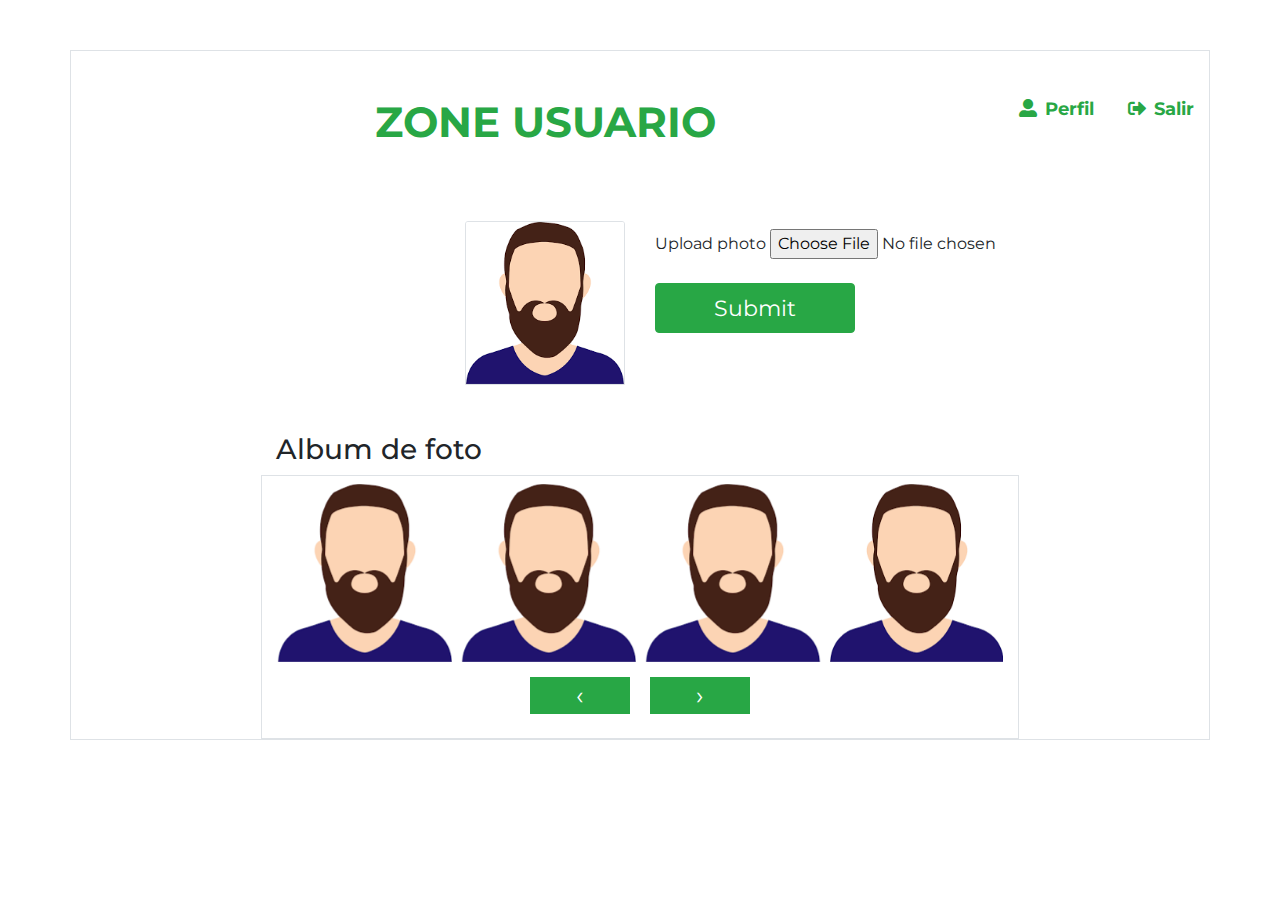
<file: Zoneusuario-3.html>
<!DOCTYPE html>
<html>
    <head>
        <title>Zone Usuario 3</title>
        <meta charset="utf-8"/>
        <meta name="viewport" content="width=device-width, initial-scale=1"/>
        <link rel="stylesheet" type="text/css" href="assets/css/bootstrap.min.css"/>
        <link rel="stylesheet" type="text/css" href="assets/Libs/owl.carousel.min.css"/>
        <link rel="stylesheet" type="text/css" href="assets/css/style.css"/>
        <link rel="stylesheet" href="https://use.fontawesome.com/releases/v5.3.1/css/all.css">
        <link href="https://fonts.googleapis.com/css?family=Montserrat:300,300i,400,500,700,700i" rel="stylesheet">
        <link rel="stylesheet" href="https://use.fontawesome.com/releases/v5.5.0/css/all.css">
        
    </head>
    <body>
        <main class="zoneUsuario-3">
            <div class="border container">
                <div class="row title">
                    <div class="col-lg-6 col-md-4 col-sm-6 offset-lg-2 offset-md-2">
                        <h1 class="mt-sm-3">Zone Usuario</h1>
                    </div>
                    <div class="col-lg-4 col-md-4 col-sm-6 text-right">
                        <a class="" href="##"><i class="fas fa-user-alt mr-2"></i>Perfil</a>
                        <a class="" href="##"><i class="fas fa-sign-out-alt mr-2"></i>Salir</a>
                    </div>
                </div>
                <div class="row pb-5">
                    <div class="col-lg-2 col-md-4 offset-lg-4 ml-auto addFriend">
                        <div class="mt-md-3 ml-sm-4" style="width: 10rem;">
                          <img class="border card-img-top" src="assets/img/avatar-3.png" alt="Avatar image">
                        </div>
                    </div>
                    <div class="col-lg-6 col-md-6 mb-5 ml-4 pt-4">
                        <form method="post" enctype="multipart/form-data">
                          <div>
                            <label class="mb-2" for="profile_pic">Upload photo</label>
                            <input class="mb-2" type="file" id="profile_pic" name="profile_pic"
                                  accept=".jpg, .jpeg, .png">
                          </div>
                          <div class="">
                            <button class="btn btn-success mt-3">Submit</button>
                          </div>
                        </form>
                    </div>
                </div>
                <div class="row">
                    <h3 class="h3 col-8 offset-md-2 text-left">Album de foto</h3>
                    <div class="border col-lg-8 offset-lg-2 pt-2">
                        <div class="owl-carousel owl-theme">
                            <div class="item"><img class="img-fluid" src="assets/img/avatar-3.png"/></div>
                            <div class="item"><img class="img-fluid" src="assets/img/avatar-3.png"/></div>
                            <div class="item"><img class="img-fluid" src="assets/img/avatar-3.png"/></div>
                            <div class="item"><img class="img-fluid" src="assets/img/avatar-3.png"/></div>
                            <div class="item"><img class="img-fluid" src="assets/img/avatar-3.png"/></div>
                            <div class="item"><img class="img-fluid" src="assets/img/avatar-3.png"/></div>
                            <div class="item"><img class="img-fluid" src="assets/img/avatar-3.png"/></div>
                            <div class="item"><img class="img-fluid" src="assets/img/avatar-3.png"/></div>
                            <div class="item"><img class="img-fluid" src="assets/img/avatar-3.png"/></div>
                            <div class="item"><img class="img-fluid" src="assets/img/avatar-3.png"/></div>
                            <div class="item"><img class="img-fluid" src="assets/img/avatar-3.png"/></div>
                            <div class="item"><img class="img-fluid" src="assets/img/avatar-3.png"/></div>
                        </div>
                    </div>
                </div>
            </div>
        </main>
        <script src="assets/Libs/jQuery/jquery-3.3.1.min.js"></script>
        <script src="assets/Libs/bootstrap/popper.min.js"></script>
        <script src="assets/Libs/bootstrap/bootstrap.min.js"></script>
        <script src="assets/Libs/owl.carousel.min.js"></script>
        <script>
            $('.owl-carousel').owlCarousel({
                loop:true,
                margin:10,
                responsiveClass:true,
                responsive:{
                    0:{
                        items:2,
                        nav:false,
                        loop:true
                    },
                    600:{
                        items:3,
                        nav:false,
                        loop:true
                    },
                    1000:{
                        items:3,
                        nav:true,
                        loop:true
                    },
                    1200:{
                        items:4,
                        nav:true,
                        loop:true
                    }
                }
            })
            
        </script>
    </body>
</html>
</file>
<file: assets/css/style.css>
body{
    font-family: 'Montserrat', sans-serif;
}
.homeBtn{
    display: inline-block;
    margin-left: 20px;
    font-size: 28px;
    text-align: left;
    color: #28a745
}
.homeBtn:hover{
    color: #48d765
}
/*-----Start main template ------*/
.mainTemplate{
    padding: 50px;
}
.mainTemplate .container{
    margin: 0 auto;
    width: 800px;
}
.mainTemplate a{
    margin-left: 5px;
    color: #28a745;
    text-decoration: none;
    transition: 0.4s;
}
.mainTemplate a:hover{
    color: #48d765;
    text-decoration: underline;
    transition: 0.4s;
}
.mainTemplate .imgBox{
    max-width: 400px;
    text-align: center;
}
.mainTemplate .imgBox img{
    margin: 0 auto;
    width: 100%;
    border-radius: 3px;
}
.btn-success{
    width: 200px;
    height: 50px;
    font-size: 22px;
    transition: 0.3s;
}
.mainTemplate .formBox{
    max-width: 400px;
}
form .form-group label{
    margin-left: 5px;
    font-size: 20px;
}
form .form-control{
    height: 50px;
    color: #333;
    font-size: 18px;
}
form .form-control::placeholder{
    font-size: 18px;
}
/*-----End main template ------*/

/*///////////////\\\\\\\\\\\\\\\\\\\*/

/*-----Start Recuperar template ------*/
.Recuperar{
    padding: 50px;
    width: 100%;
    height: auto;
}
.Recuperar h1{
/*    padding-top: 50px;*/
    text-align: center;
    font-size: 42px;
    font-weight: bold;
    color: #28a745;
    text-transform: uppercase;
}
.Recuperar .formBox{
    width: 700px;
}
.Recuperar .formBox label{
    margin-right: 20px;
    margin-left: 0;
    margin-bottom: 0;
    font-size: 26px;
}
.Recuperar .form-control{
    display: inline-block;

    width: 600px;
}
.Recuperar .btn{
    display: block;
    margin: 0 auto;
    margin-top: 35px;
}
@media (max-width: 768px) {
    .Recuperar{
        padding: 30px;
    }
    .Recuperar h1{
        padding-top: 0;
        margin-top: 15px;
        font-size: 24px;
    }
    .Recuperar label{
        display: block;
        padding-bottom: 10px;
    }
    .Recuperar form{
/*        padding: 10px 70px;*/
    }
    .Recuperar .form-control{
        display: block;
        width: 100%;
    }
}
/*
@media (max-width: 575.98px) { 
    .Recuperar h1{
        padding-top: 0;
        margin-top: 15px;
        font-size: 24px;
    }
}
*/
/*-----End Recuperar template ------*/
/*///////////////\\\\\\\\\\\\\\\\\\\*/
/*-------End Nuevo template --------*/
.Nuevo h1{
    text-align: center;
    font-size: 42px;
    font-weight: bold;
    color: #28a745;
    text-transform: uppercase;
}
.Nuevo .formBox{
    width: 400px;
}
.Nuevo .form-control{
    display: block;
    width: 100%;
}
.Nuevo form label[for=select]{
    margin-left: 5px;
    font-size: 20px;
}
.Nuevo form select{
    margin-top: 10px;
    width: 150px;
    height: 35px;
    padding: 5px 10px;
    font-size: 18px;
}
.Nuevo .btn{
    display: block;
    margin: 0 auto;
    margin-top: 85px;
}

@media (max-width: 991.98px) {
    .Nuevo{
        width: 100%;
    }
    .Nuevo h1{
        padding-bottom: 35px;
    }
    .Nuevo .formBox{
        width: 800px;
    }
    .Nuevo label{
        display: block;
        padding-bottom: 10px;
    }
/*
    .Nuevo form{
        padding: 10px 70px;
    }
*/
    .Nuevo .form-control{
        display: block;
        width: 100%;
    }
    .Nuevo form select{
        width: 150px;
        height: 35px;
        padding: 5px 10px;
        font-size: 18px;
    }
}
/*
@media (max-width: 768px) {
    .Nuevo{
        padding: 20px;
    }
}
@media (max-width: 575.98px) { 
    .Nuevo h1{
        font-size: 28px;
    }
}*/

/*-----End Nuevo template ------*/
/*///////////////\\\\\\\\\\\\\\\\\\\*/
/*-------Start zoneUsuario template --------*/
.zoneUsuario{
    padding: 50px;
}
.zoneUsuario .title{
    margin-top: 30px;
    padding-bottom: 50px;
}
.zoneUsuario h1{
    text-align: center;
    font-size: 42px;
    font-weight: bold;
    color: #28a745;
    text-transform: uppercase;
}
.zoneUsuario .title a{
    display: inline-block;
    margin-top: 15px;
    margin-left: 90px;
    color: #28a745;
    font-size: 18px;
    font-weight: bold;
    text-decoration: none;
    transition: 0.4s;
}
.zoneUsuario .title a:hover{
    color: #48c765;
    text-decoration: underline;
    transition: 0.4s;
}
.zoneUsuario .crearMensaje{
    font-size: 28px;
}
.zoneUsuario textarea{
    width: 100%;
    resize: none;
}
.zoneUsuario .MensajeOfFriends .titleMsg{
    font-size: 28px;
}
.zoneUsuario .MensajeOfFriends .msg{
    margin-bottom: 10px;
    padding: 10px;
    min-width: 100%;
    background-color: #e5e5e5;
}
.zoneUsuario .card-text{
    color: #28a745;  
}
.zoneUsuario .addFriend{
    font-size: 28px; 
}
@media (max-width: 991.98px) {
    .zoneUsuario{
        width: 100%;
    }
    .zoneUsuario h1{
        padding-bottom: 35px;
        font-size: 36px;
    }
    .zoneUsuario .title a{
    display: inline-block;
    margin-top: 10px;
    margin-left: 10px;
}
    .zoneUsuario .card{
        display: inline-block;
        margin-left: 30px;
    }
    .zoneUsuario .card .card-img-top{
        max-height: 150px;
        min-height: 150px;
    }

}
@media (max-width: 575px) {
    .zoneUsuario h1{
        padding-bottom: 15px;
        font-size: 28px;
    }
    .zoneUsuario .addFriend{
        font-size: 22px; 
    }
    .zoneUsuario .crearMensaje{
        font-size: 22px;
    }
    .zoneUsuario .MensajeOfFriends .titleMsg{
        font-size: 22px;
    }
    .zoneUsuario .MensajeOfFriends .msg{
        font-size: 12px
    }
    .zoneUsuario .card .card-img-top{
        max-height: 150px;
        min-height: 150px;
    }
}
/*-----End zoneUsuario template ------*/
/*///////////////\\\\\\\\\\\\\\\\\\\*/
/*-------Start zoneUsuario-2 template --------*/
.zoneUsuario-2{
    padding: 50px;
}
.zoneUsuario-2 .title{
    margin-top: 30px;
    padding-bottom: 50px;
}
.zoneUsuario-2 .title a{
    display: inline-block;
    margin-top: 15px;
    margin-left: 90px;
    color: #28a745;
    font-size: 18px;
    font-weight: bold;
    text-decoration: none;
    transition: 0.4s;
}
.zoneUsuario-2 .title a:hover{
    color: #48c765;
    text-decoration: underline;
    transition: 0.4s;
}
.zoneUsuario-2 h1{
    text-align: center;
    font-size: 42px;
    font-weight: bold;
    color: #28a745;
    text-transform: uppercase;
}
.zoneUsuario-2 .card-text{
    color: #28a745;  
}
.zoneUsuario-2 .addFriend{
    position: relative;
    font-size: 22px; 
}
.friendInfo{
    position: absolute;
    top: 50px;
}
@media (max-width: 991.98px) {
    .zoneUsuario-2{
        width: 100%;
    }
    .zoneUsuario-2 h1{
        padding-bottom: 35px;
        font-size: 36px;
    }
    .zoneUsuario-2 .card{
        display: inline-block;
        margin-left: 30px;
    }
    .zoneUsuario-2 .card .card-img-top{
        max-height: 150px;
        min-height: 150px;
    }

}
@media (max-width: 575px) {
    .zoneUsuario-2 h1{
        padding-bottom: 15px;
        font-size: 22px;
    }
    .zoneUsuario-2 .title a{;
        margin-top: 5px;
        margin-left: 10px;
        font-size: 14px;
    }
    .friendInfo{
        position: static;
        top: 50px;
    }
}


/*-----End zoneUsuario-2 template ------*/
/*///////////////\\\\\\\\\\\\\\\\\\\*/
/*-------Start zoneUsuario-3 template --------*/
.zoneUsuario-3{
    width: 100%;
    padding: 50px;
}
.zoneUsuario-3 .title{
    margin-top: 30px;
    padding-bottom: 50px;
}
.zoneUsuario-3 .title a{
    display: inline-block;
    margin-top: 15px;
    margin-left: 30px;
    color: #28a745;
    font-size: 18px;
    font-weight: bold;
    text-decoration: none;
    transition: 0.4s;
}
.zoneUsuario-3 .title a:hover{
    color: #48c765;
    text-decoration: underline;
    transition: 0.4s;
}
.zoneUsuario-3 h1{
    text-align: center;
    font-size: 42px;
    font-weight: bold;
    color: #28a745;
    text-transform: uppercase;
}
.owl-carousel .owl-nav button.owl-next,
.owl-carousel .owl-nav button.owl-prev{
    width: 100px;
    background-color: #28a745;
    color: #fff;
    font-size: 25px;
}
.owl-nav{
    margin-top: 15px;
    text-align: center
}
.owl-carousel .owl-nav button.owl-next{
    margin-left: 10px;
}
.owl-carousel .owl-nav button.owl-prev{
    margin-right: 10px;
}
@media (max-width: 575.98px) { 
    .zoneUsuario-3{
        padding: 10px;
    }
    .zoneUsuario-3 .title h1{
        padding-bottom: 15px;
        font-size: 22px;
    }
    .zoneUsuario-3 .h3{
        font-size: 22px;
    }
    .zoneUsuario-3 .title a{
        margin-top: 5px;
        margin-left: 10px;
        font-size: 14px;
    }
}
</file>
